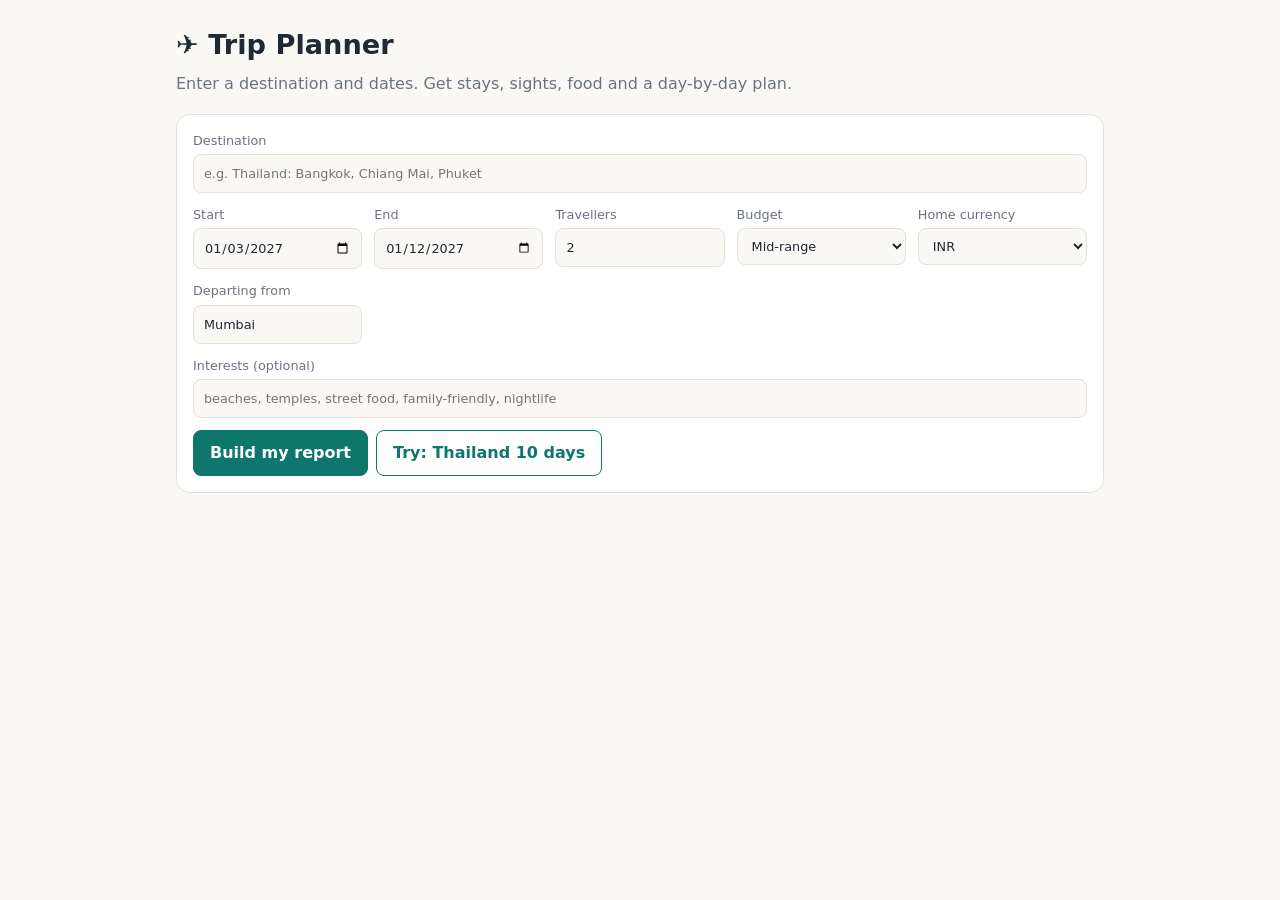
<file: index.html>
<!DOCTYPE html>
<html lang="en">
<head>
<meta charset="utf-8">
<meta name="viewport" content="width=device-width, initial-scale=1, viewport-fit=cover">
<title>Trip Planner</title>
<style>
:root{--bg:#faf8f4;--card:#fff;--ink:#1f2933;--mut:#6b7280;--line:#e5e1d8;--acc:#0f766e;--acc2:#e8f3f1;--warn:#b45309;--warnbg:#fef3c7;
box-sizing:border-box;padding-top:env(safe-area-inset-top,0px);padding-bottom:env(safe-area-inset-bottom,0px)}
@media (prefers-color-scheme:dark){:root:not([data-theme="light"]){--bg:#14181c;--card:#1c2228;--ink:#e8eaed;--mut:#9aa3ad;--line:#2d353d;--acc:#2dd4bf;--acc2:#12312e;--warn:#fbbf24;--warnbg:#3a2e0e}}
:root[data-theme="dark"]{--bg:#14181c;--card:#1c2228;--ink:#e8eaed;--mut:#9aa3ad;--line:#2d353d;--acc:#2dd4bf;--acc2:#12312e;--warn:#fbbf24;--warnbg:#3a2e0e}
html{scroll-padding-top:env(safe-area-inset-top,0px)}
*{box-sizing:border-box}
body{margin:0;background:var(--bg);color:var(--ink);font:16px/1.5 system-ui,-apple-system,"Segoe UI",Roboto,sans-serif}
.wrap{max-width:960px;margin:0 auto;padding:20px 16px 48px}
h1{font-size:1.7rem;margin:.2em 0}
.sub{color:var(--mut);margin:0 0 18px}
form{background:var(--card);border:1px solid var(--line);border-radius:14px;padding:16px;display:grid;gap:12px;grid-template-columns:repeat(auto-fit,minmax(150px,1fr))}
label{display:flex;flex-direction:column;font-size:.8rem;color:var(--mut);gap:4px}
input,select{font:inherit;padding:9px 10px;border:1px solid var(--line);border-radius:8px;background:var(--bg);color:var(--ink)}
.full{grid-column:1/-1}
button{font:inherit;cursor:pointer;border-radius:8px;border:1px solid var(--acc);background:var(--acc);color:#fff;padding:10px 16px;font-weight:600}
:root[data-theme="dark"] button.go,@media (prefers-color-scheme:dark){button.go{color:#06201d}}
button.ghost{background:transparent;color:var(--acc)}
.row{display:flex;gap:8px;flex-wrap:wrap;align-items:center}
.chip{padding:5px 11px;border-radius:99px;border:1px solid var(--line);background:var(--card);color:var(--ink);font-size:.82rem;font-weight:500}
.chip.on{background:var(--acc);color:#fff;border-color:var(--acc)}
#status{margin:16px 0;color:var(--mut)}
.bar{height:4px;background:var(--line);border-radius:4px;overflow:hidden;margin-top:8px}
.bar i{display:block;height:100%;width:30%;background:var(--acc);animation:s 1.2s infinite ease-in-out}
@keyframes s{0%{margin-left:-30%}100%{margin-left:100%}}
.tabs{display:flex;gap:6px;overflow-x:auto;margin:18px 0 12px;padding-bottom:4px;position:sticky;top:env(safe-area-inset-top,0px);background:var(--bg);z-index:5}
.tab{white-space:nowrap;background:var(--card);color:var(--ink);border:1px solid var(--line)}
.tab.on{background:var(--acc);color:#fff;border-color:var(--acc)}
.grid{display:grid;gap:12px;grid-template-columns:repeat(auto-fill,minmax(260px,1fr))}
.card{background:var(--card);border:1px solid var(--line);border-radius:12px;padding:14px}
.card h3{margin:0 0 4px;font-size:1.02rem}
.meta{color:var(--mut);font-size:.84rem}
.tag{display:inline-block;background:var(--acc2);color:var(--acc);border-radius:6px;padding:1px 8px;font-size:.76rem;margin-right:4px}
.price{font-weight:700;color:var(--acc)}
h2{font-size:1.15rem;margin:22px 0 8px}
.warn{background:var(--warnbg);color:var(--warn);border-radius:10px;padding:10px 14px;margin:10px 0;font-size:.9rem}
.day{border-left:3px solid var(--acc);padding:2px 0 2px 14px;margin:0 0 18px}
.day ul{margin:6px 0;padding-left:18px}
.note{font-size:.78rem;color:var(--mut);margin-top:24px}
.hide{display:none}
</style>
</head>
<body>
<div class="wrap">
  <h1>✈️ Trip Planner</h1>
  <p class="sub">Enter a destination and dates. Get stays, sights, food and a day-by-day plan.</p>
  <form id="f">
    <label class="full">Destination<input id="dest" required placeholder="e.g. Thailand: Bangkok, Chiang Mai, Phuket"></label>
    <label>Start<input id="d1" type="date" required></label>
    <label>End<input id="d2" type="date" required></label>
    <label>Travellers<input id="pax" type="number" min="1" max="12" value="2"></label>
    <label>Budget<select id="bud"><option>Budget</option><option selected>Mid-range</option><option>Luxury</option></select></label>
    <label>Home currency<select id="cur"><option>INR</option><option>USD</option><option>EUR</option><option>GBP</option><option>AED</option></select></label>
    <label>Departing from<input id="from" value="Mumbai"></label>
    <label class="full">Interests (optional)<input id="int" placeholder="beaches, temples, street food, family-friendly, nightlife"></label>
    <div class="full row">
      <button class="go" id="go" type="submit">Build my report</button>
      <button type="button" class="ghost" id="ex">Try: Thailand 10 days</button>
    </div>
  </form>
  <div id="status" aria-live="polite"></div>
  <div id="out" class="hide">
    <div class="row"><h2 id="title" style="margin:0;flex:1"></h2><button class="ghost" id="dl">Download .md</button></div>
    <div class="tabs" id="tabs"></div>
    <div id="pane"></div>
    <p class="note">Generated by AI. Prices, hours and availability are estimates. Check hotels, flights and entry rules before booking.</p>
  </div>
</div>
<script>
(function(){
var $=function(i){return document.getElementById(i)};
var data=null,tab='Overview',filter='All';
function el(t,c,x){var e=document.createElement(t);if(c)e.className=c;if(x!=null)e.textContent=x;return e}
function add(p){for(var i=1;i<arguments.length;i++)if(arguments[i])p.appendChild(arguments[i]);return p}
function iso(d){return d.toISOString().slice(0,10)}
(function(){var t=new Date();t.setDate(t.getDate()+30);var e=new Date(t);e.setDate(e.getDate()+9);$('d1').value=iso(t);$('d2').value=iso(e)})();
$('ex').onclick=function(){$('dest').value='Thailand: Bangkok, Chiang Mai, Phuket and Krabi';$('int').value='temples, beaches, street food, family-friendly';var s=new Date($('d1').value);var e=new Date(s);e.setDate(e.getDate()+9);$('d2').value=iso(e)};

function prompt(){
  var s=new Date($('d1').value),e=new Date($('d2').value),n=Math.round((e-s)/864e5)+1;
  return {n:n,text:'You are an expert travel planner. Plan a trip.\nDestination: '+$('dest').value+'\nDates: '+$('d1').value+' to '+$('d2').value+' ('+n+' days)\nTravellers: '+$('pax').value+'\nBudget level: '+$('bud').value+'\nDeparting from: '+$('from').value+'\nShow costs in local currency with approx '+$('cur').value+' in brackets.\nInterests: '+($('int').value||'general sightseeing')+'\n\nReturn ONLY compact JSON, no markdown fences, no commentary, matching exactly:\n{"overview":"2-3 sentences","best_time":"season fit for these dates, weather","currency":"local currency and rough rate","budget_per_day":"per person per day","getting_there":"flight routes, airlines, typical fare range from departure city","getting_around":"local transport tips","areas":[{"name":"","why":"","stay":[{"name":"real hotel/hostel/resort","type":"hotel|resort|hostel|homestay","price":"per night","why":"one line"}]}],"attractions":[{"name":"","area":"","type":"Temple|Beach|Nature|Culture|Food|Nightlife|Shopping|Family","duration":"","cost":"","tip":""}],"food":[{"name":"","dish":"","price":""}],"days":[{"date":"YYYY-MM-DD","title":"","plan":["morning...","afternoon...","evening..."],"stay":"where sleeping"}],"tips":["..."],"warnings":["visa, scams, weather, closures relevant to these dates"]}\nLimits: 2-4 areas with 2 stays each, 10-14 attractions, 6 food items, exactly '+n+' day entries with each plan max 3 short strings, 5 tips, up to 3 warnings. Keep strings short. Use real, well-known places only.'};
}

$('f').onsubmit=async function(ev){
  ev.preventDefault();
  var p=prompt();
  if(p.n<1||p.n>21){$('status').textContent='Pick a range of 1 to 21 days.';return}
  var st=$('status');st.textContent='';add(st,el('div','', 'Building your report…'),(function(){var b=el('div','bar');b.appendChild(el('i'));return b})());
  $('go').disabled=true;$('out').classList.add('hide');
  var sample=null;try{sample=await claude.use('sample')}catch(x){}
  if(!sample){st.textContent='This page needs Claude access to generate reports. Open it in claude.ai and allow the prompt.';$('go').disabled=false;return}
  try{
    var r=await sample(p.text,{cache:false,modelTier:'default'});
    var t=(r.text||'').replace(/```json|```/g,'').trim();
    var a=t.indexOf('{'),b=t.lastIndexOf('}');
    data=JSON.parse(t.slice(a,b+1));
    st.textContent='';tab='Overview';filter='All';render();
  }catch(x){
    st.textContent=(x&&x.code==='not_granted')?'Permission denied. Allow Claude access and try again.':(x&&x.code==='rate_limited')?'Rate limited. Wait a minute and retry.':'Could not build the report (response may have been cut off). Try fewer days or a narrower destination.';
  }
  $('go').disabled=false;
};

var TABS=['Overview','Stay','See & Do','Eat','Day plan','Tips'];
function render(){
  $('out').classList.remove('hide');
  $('title').textContent=$('dest').value+' · '+$('d1').value+' → '+$('d2').value;
  var tb=$('tabs');tb.textContent='';
  TABS.forEach(function(n){var b=el('button','tab'+(n===tab?' on':''),n);b.type='button';b.onclick=function(){tab=n;render()};tb.appendChild(b)});
  var pane=$('pane');pane.textContent='';
  var d=data;
  if(tab==='Overview'){
    add(pane,el('p','',d.overview||''));
    var g=el('div','grid');
    [['Best time',d.best_time],['Currency',d.currency],['Budget / day',d.budget_per_day],['Getting there',d.getting_there],['Getting around',d.getting_around]].forEach(function(x){if(x[1]){var c=el('div','card');add(c,el('h3','',x[0]),el('div','',x[1]));g.appendChild(c)}});
    pane.appendChild(g);
    (d.warnings||[]).forEach(function(w){pane.appendChild(el('div','warn','⚠️ '+w))});
  }
  if(tab==='Stay'){
    (d.areas||[]).forEach(function(a){
      add(pane,el('h2','',a.name),el('p','meta',a.why||''));
      var g=el('div','grid');
      (a.stay||[]).forEach(function(s){var c=el('div','card');add(c,el('h3','',s.name),add(el('div'),el('span','tag',s.type||'stay'),el('span','price',s.price||'')),el('p','meta',s.why||''));g.appendChild(c)});
      pane.appendChild(g);
    });
  }
  if(tab==='See & Do'){
    var at=d.attractions||[],types=['All'];
    at.forEach(function(a){if(a.type&&types.indexOf(a.type)<0)types.push(a.type)});
    var r=el('div','row');r.style.marginBottom='12px';
    types.forEach(function(t){var b=el('button','chip'+(t===filter?' on':''),t);b.type='button';b.onclick=function(){filter=t;render()};r.appendChild(b)});
    pane.appendChild(r);
    var g=el('div','grid');
    at.filter(function(a){return filter==='All'||a.type===filter}).forEach(function(a){
      var c=el('div','card');add(c,el('h3','',a.name),add(el('div'),el('span','tag',a.type||''),el('span','meta',a.area||'')),el('div','meta','⏱ '+(a.duration||'?')+' · 🎟 '+(a.cost||'?')),el('p','',a.tip||''));g.appendChild(c)});
    pane.appendChild(g);
  }
  if(tab==='Eat'){
    var g=el('div','grid');
    (d.food||[]).forEach(function(f){var c=el('div','card');add(c,el('h3','',f.name),el('div','',f.dish||''),el('div','price',f.price||''));g.appendChild(c)});
    pane.appendChild(g);
  }
  if(tab==='Day plan'){
    (d.days||[]).forEach(function(x,i){
      var w=el('div','day');add(w,el('h3','','Day '+(i+1)+' · '+(x.date||'')+' · '+(x.title||'')));
      var u=el('ul');(x.plan||[]).forEach(function(s){u.appendChild(el('li','',s))});w.appendChild(u);
      if(x.stay)w.appendChild(el('div','meta','🛏 '+x.stay));
      pane.appendChild(w);
    });
  }
  if(tab==='Tips'){
    var u=el('ul');(d.tips||[]).forEach(function(s){u.appendChild(el('li','',s))});pane.appendChild(u);
    (d.warnings||[]).forEach(function(w){pane.appendChild(el('div','warn','⚠️ '+w))});
  }
}

$('dl').onclick=async function(){
  if(!data)return;
  var m='# '+$('dest').value+'\n'+$('d1').value+' to '+$('d2').value+'\n\n'+(data.overview||'')+'\n\n';
  (data.areas||[]).forEach(function(a){m+='## Stay: '+a.name+'\n';(a.stay||[]).forEach(function(s){m+='- '+s.name+' ('+s.price+')\n'})});
  m+='\n## See & Do\n';(data.attractions||[]).forEach(function(a){m+='- '+a.name+' ['+a.type+'], '+a.cost+'\n'});
  m+='\n## Days\n';(data.days||[]).forEach(function(x,i){m+='### Day '+(i+1)+' '+x.date+': '+x.title+'\n';(x.plan||[]).forEach(function(s){m+='- '+s+'\n'})});
  try{var dl=await claude.use('downloads');if(dl)await dl.save({filename:'trip-plan.md',data:m})}catch(e){}
};
})();
</script>
</body>
</html>
</file>
